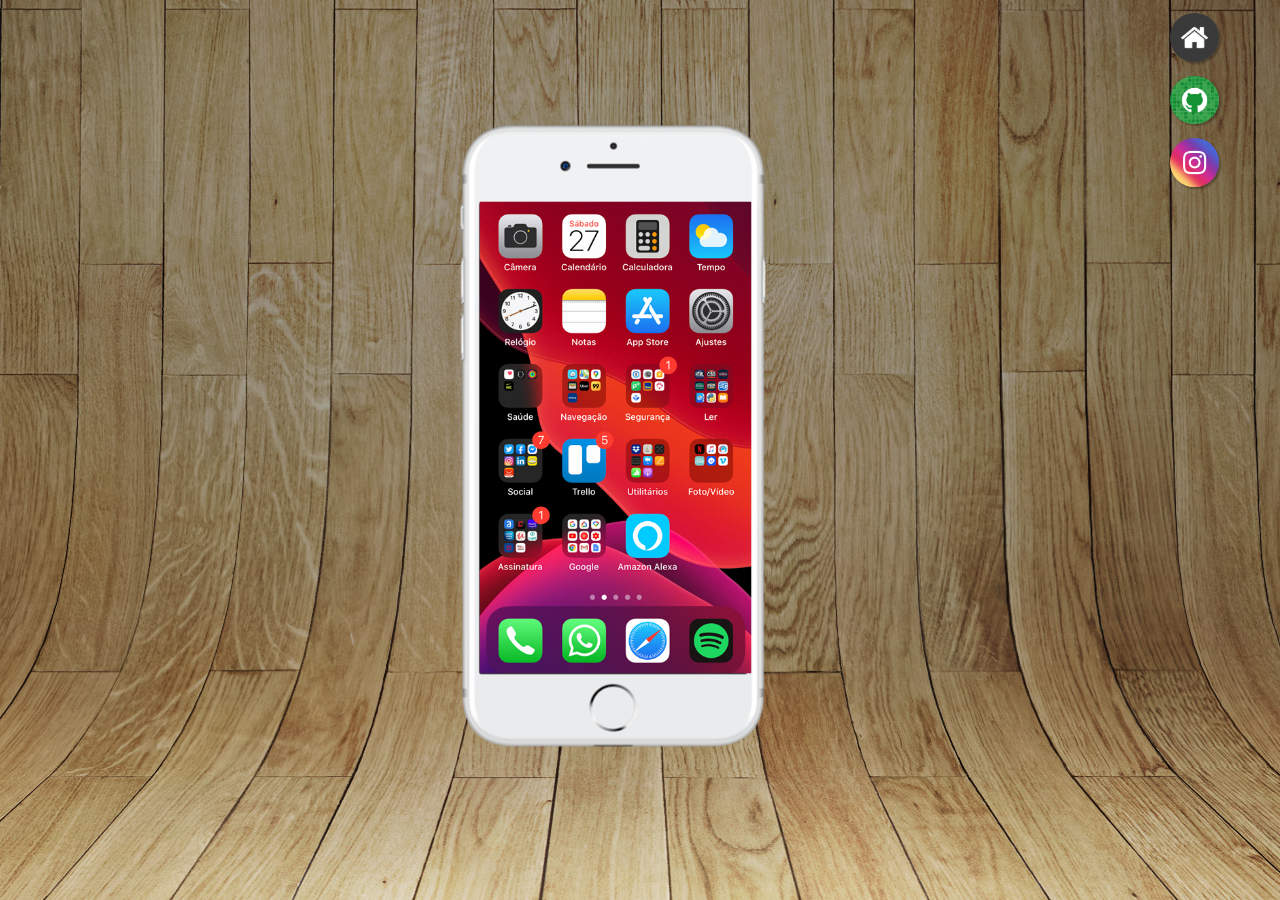
<file: index.html>
<!DOCTYPE html>
<html lang="pt-br">
<head>
    <meta charset="UTF-8">
    <meta name="viewport" content="width=device-width, initial-scale=1.0">
    <link rel="stylesheet" href="style.css">
    <link rel="shortcut icon" href="./pacote/favicon.ico" type="image/x-icon">

    <title>Projeto Social</title>
</head>
<body>
    <main>
        <section id="tela">
            <iframe src="home.html" frameborder="0" name="tela"></iframe>
        </section>
        <section id="celular">
            <a href="home.html" target="tela"><img src="pacote/imagens/logo-home.jpg" alt="home"></a> <br>

            <a href="github.html" target="tela"><img src="pacote/imagens/logo-github.jpg" alt="github" ></a> <br>

            <a href="instagram.html" target="tela"><img src="pacote/imagens/logo-instagram.jpg" alt="instagram"></a>
            
            
        </section>
    </main>
</body>
</html>
</file>
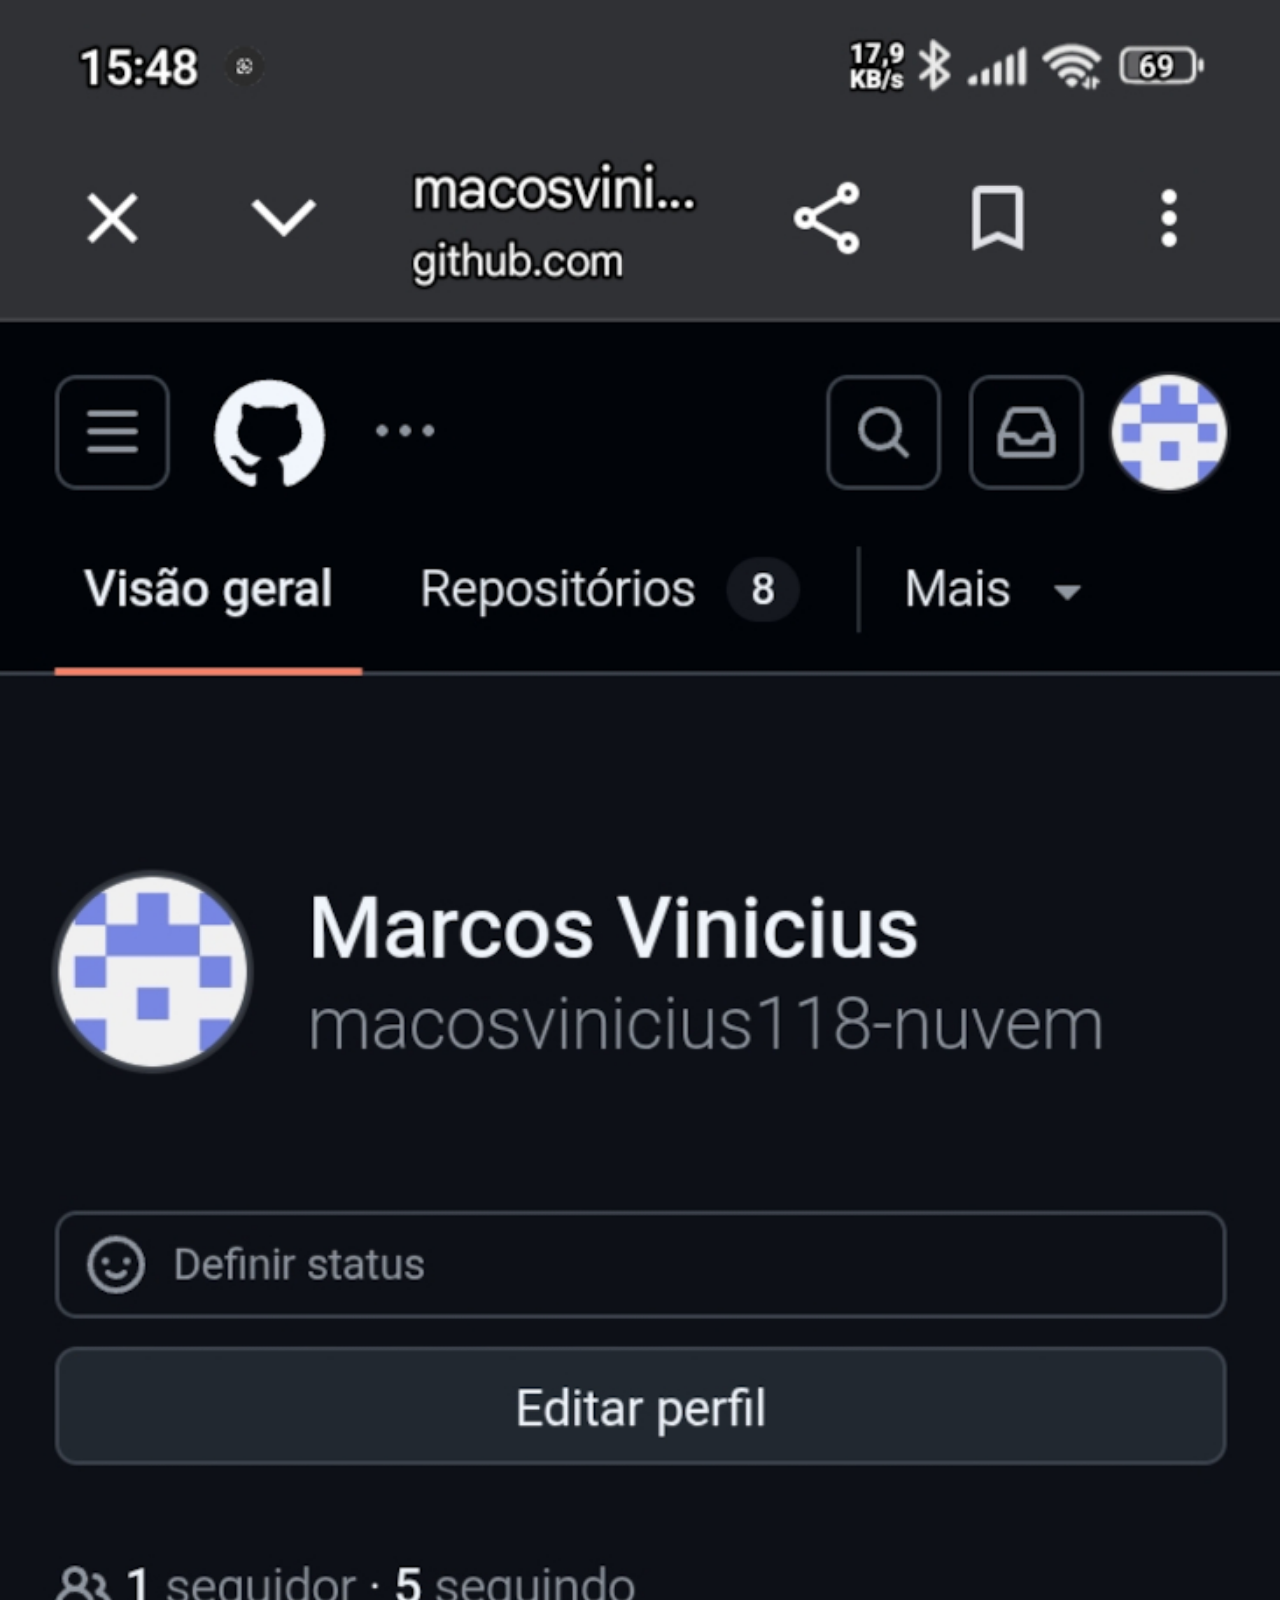
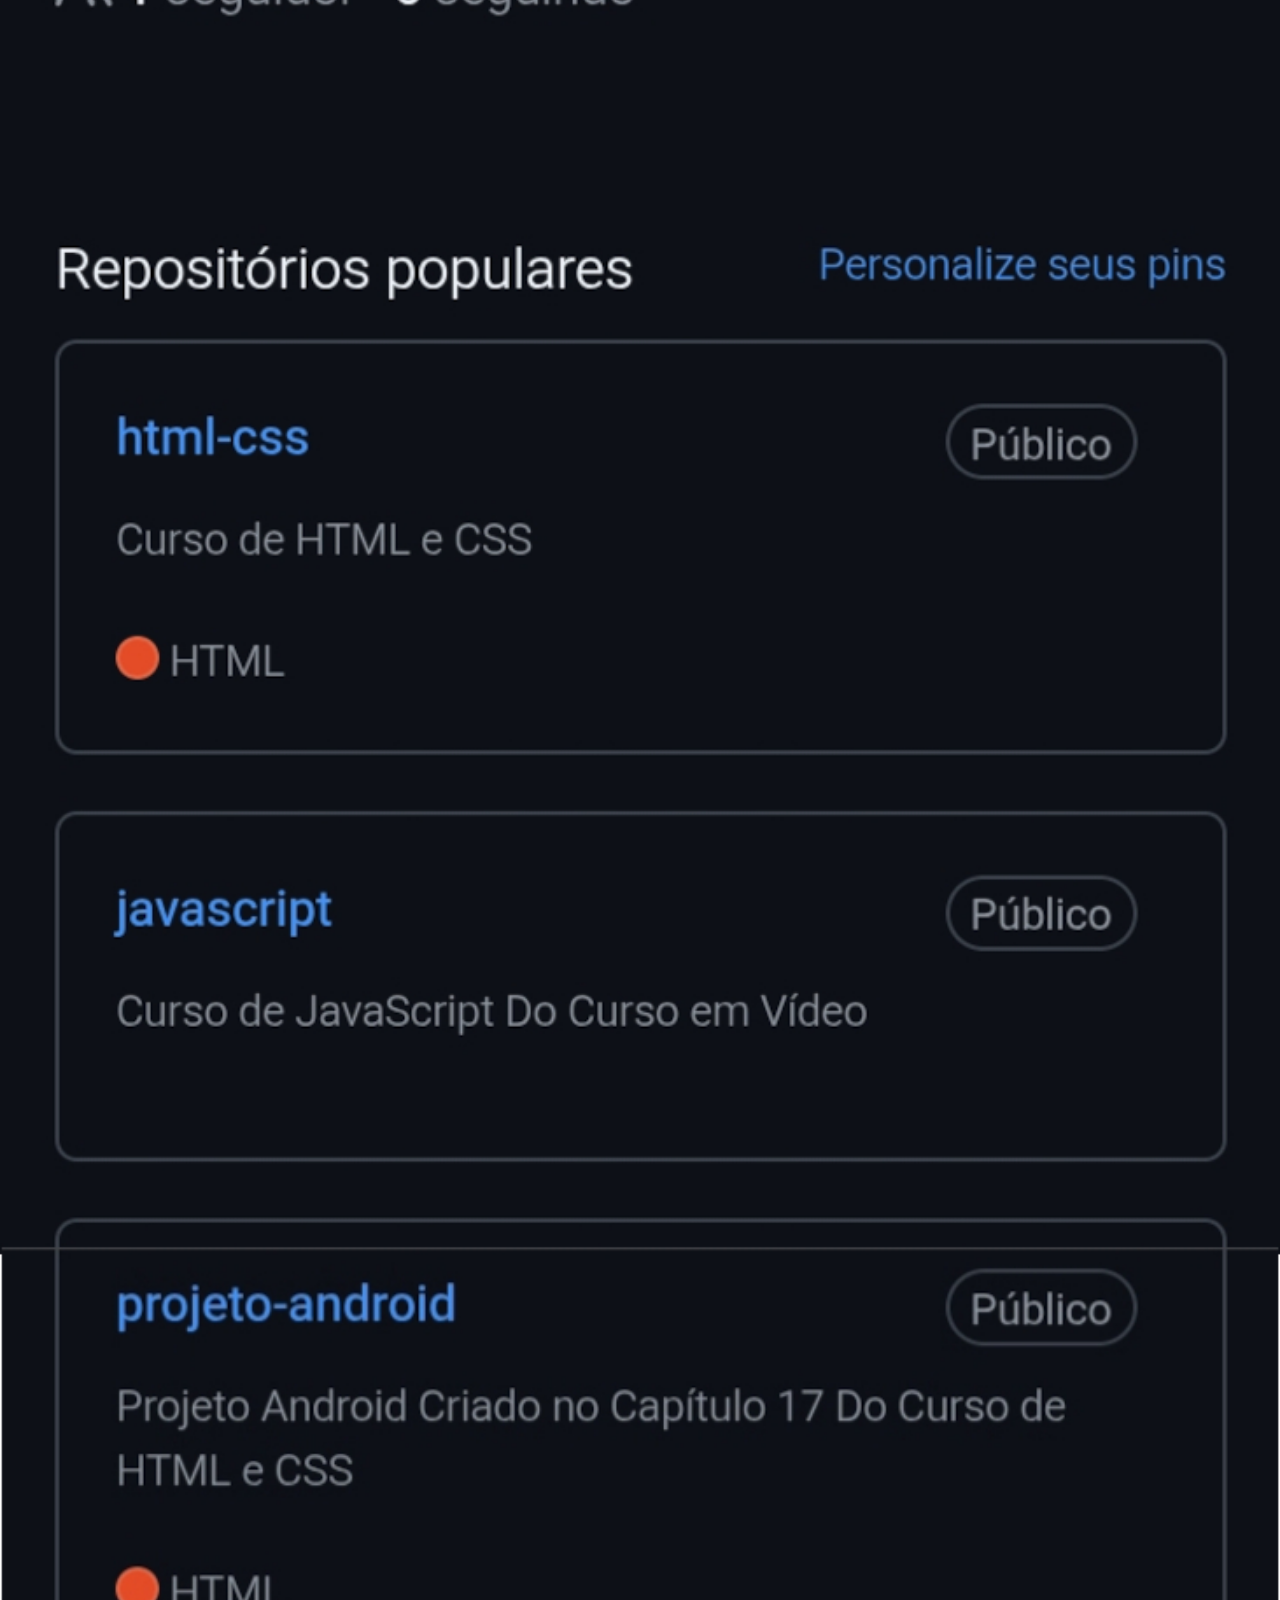
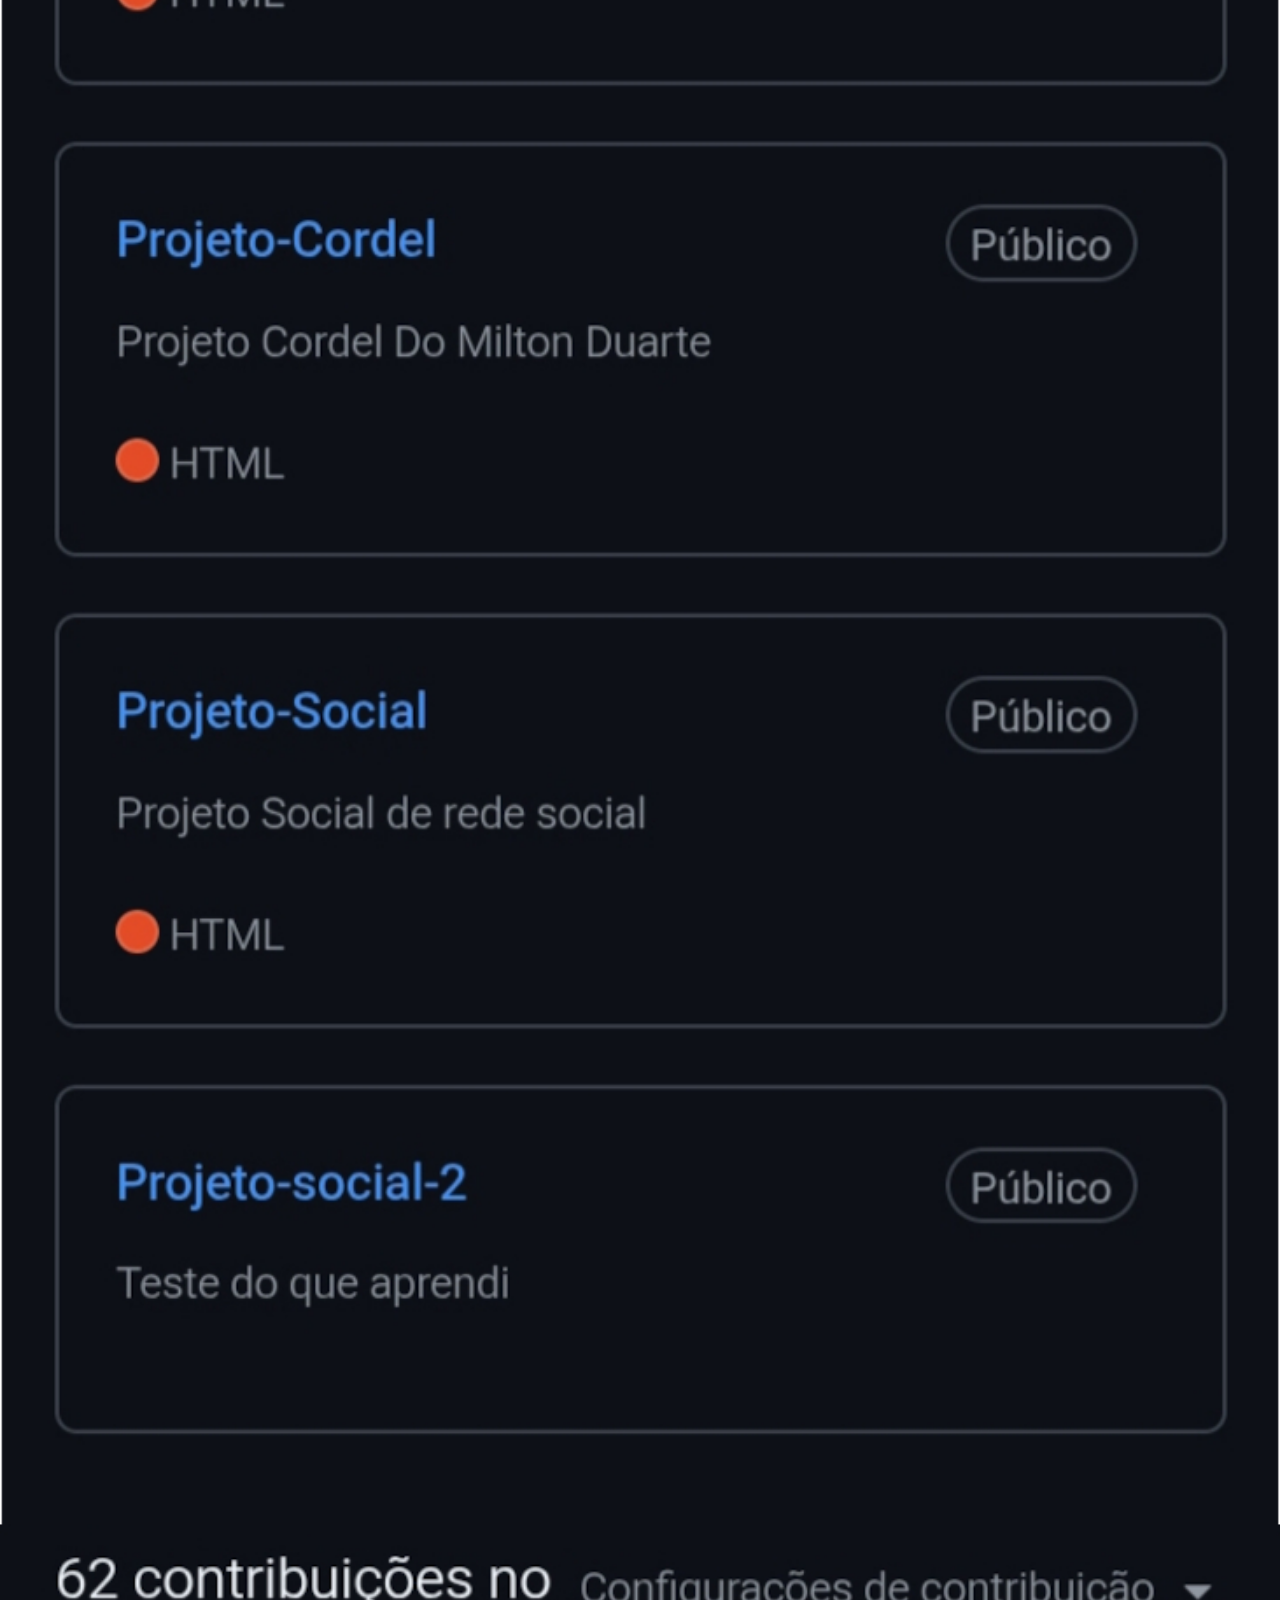
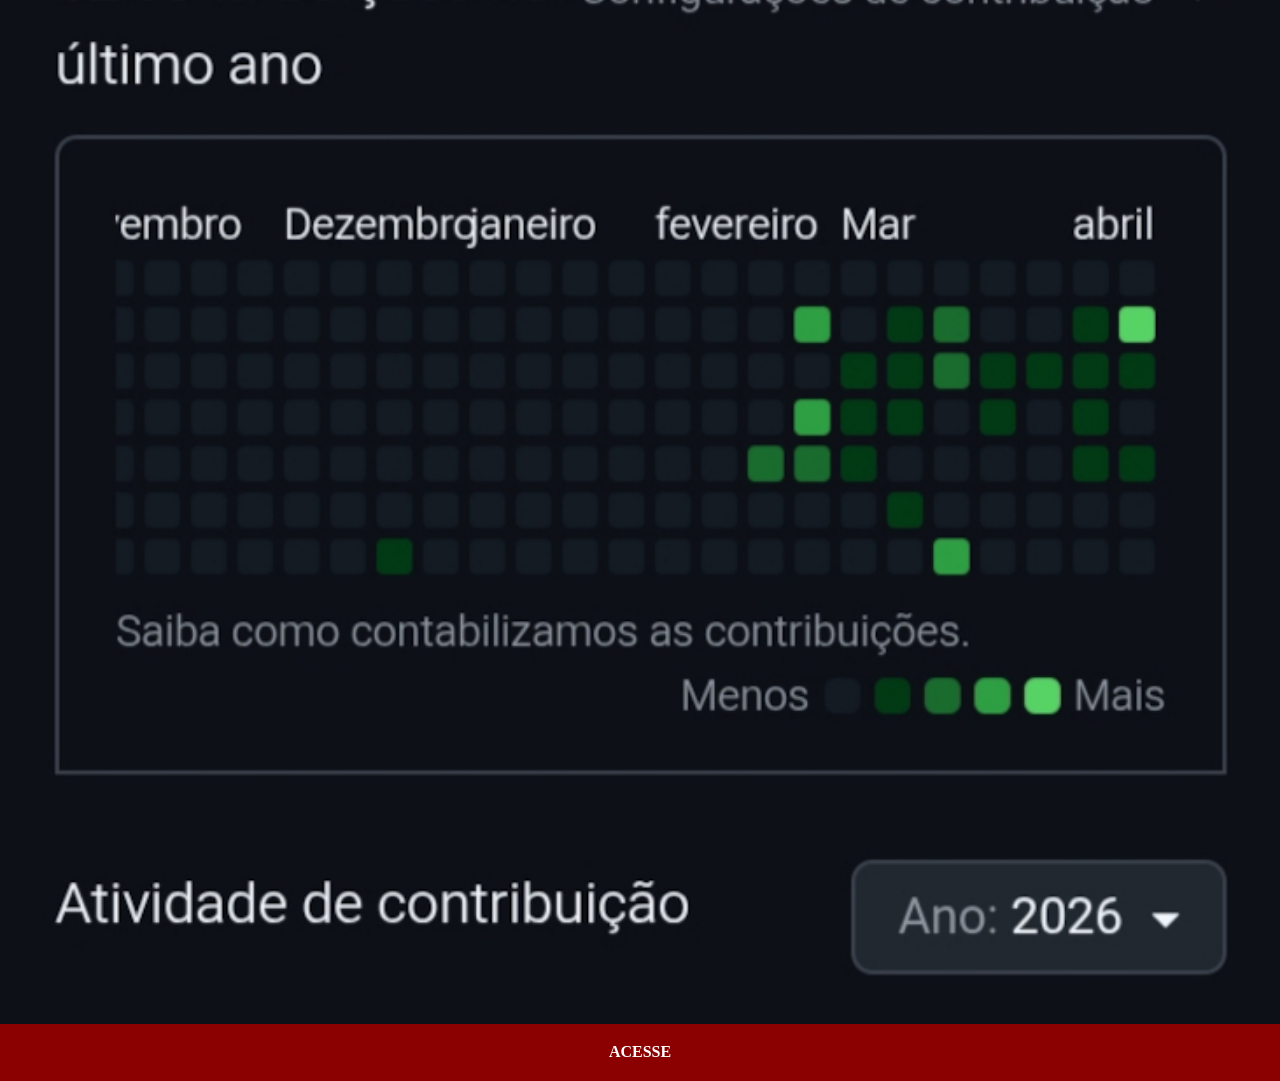
<file: github.html>
<!DOCTYPE html>
<html lang="pt-br">
<head>
    <meta charset="UTF-8">
    <meta name="viewport" content="width=device-width, initial-scale=1.0">
    <link rel="stylesheet" href="estilos/estilos.css">
    <title>Document</title>
</head>
<body>
    <img src="pacote/imagens/img-github.jpg" alt="github">
    <a href="https://github.com/macosvinicius118-cloud" target="_blank">ACESSE</a>
</body>
</html>
</file>
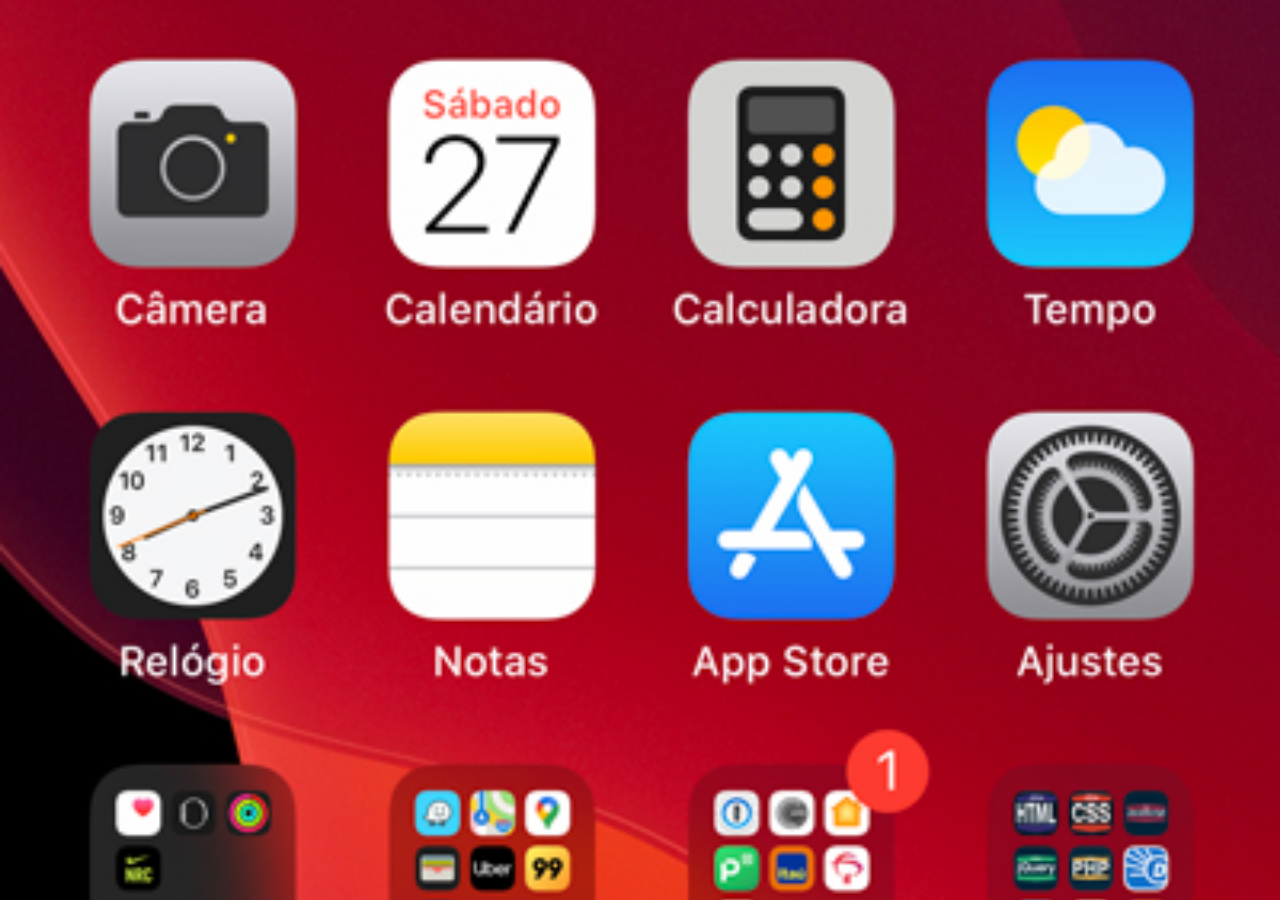
<file: home.html>
<!DOCTYPE html>
<html lang="pt-br">
<head>
    <meta charset="UTF-8">
    <meta name="viewport" content="width=device-width, initial-scale=1.0">
    <title>Document</title>
    <style>

        *{
            margin: 0px;
            padding: 0px;
        }
        body{
            background: url('./pacote/imagens/tela-home.jpg') no-repeat;
            background-size: cover;
            
            
        }
    </style>
</head>
<body>
    
</body>
</html>
</file>
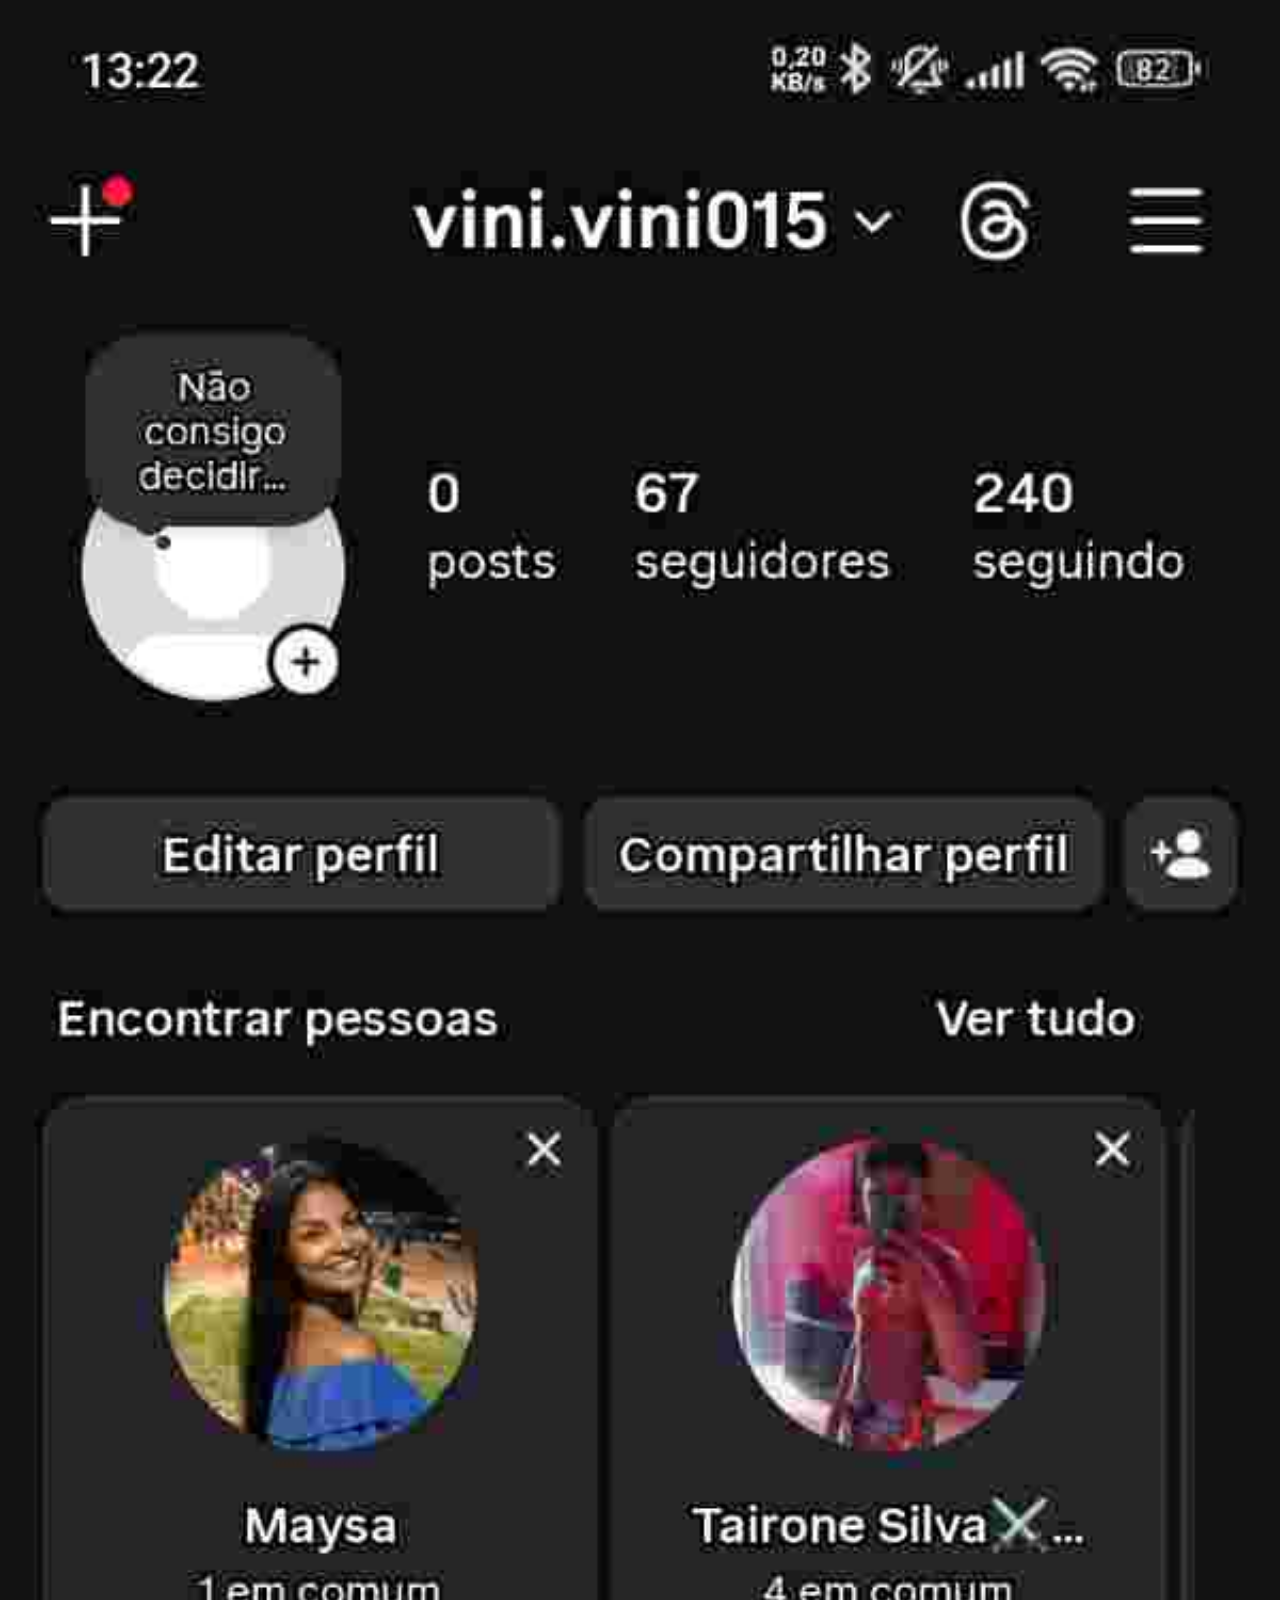
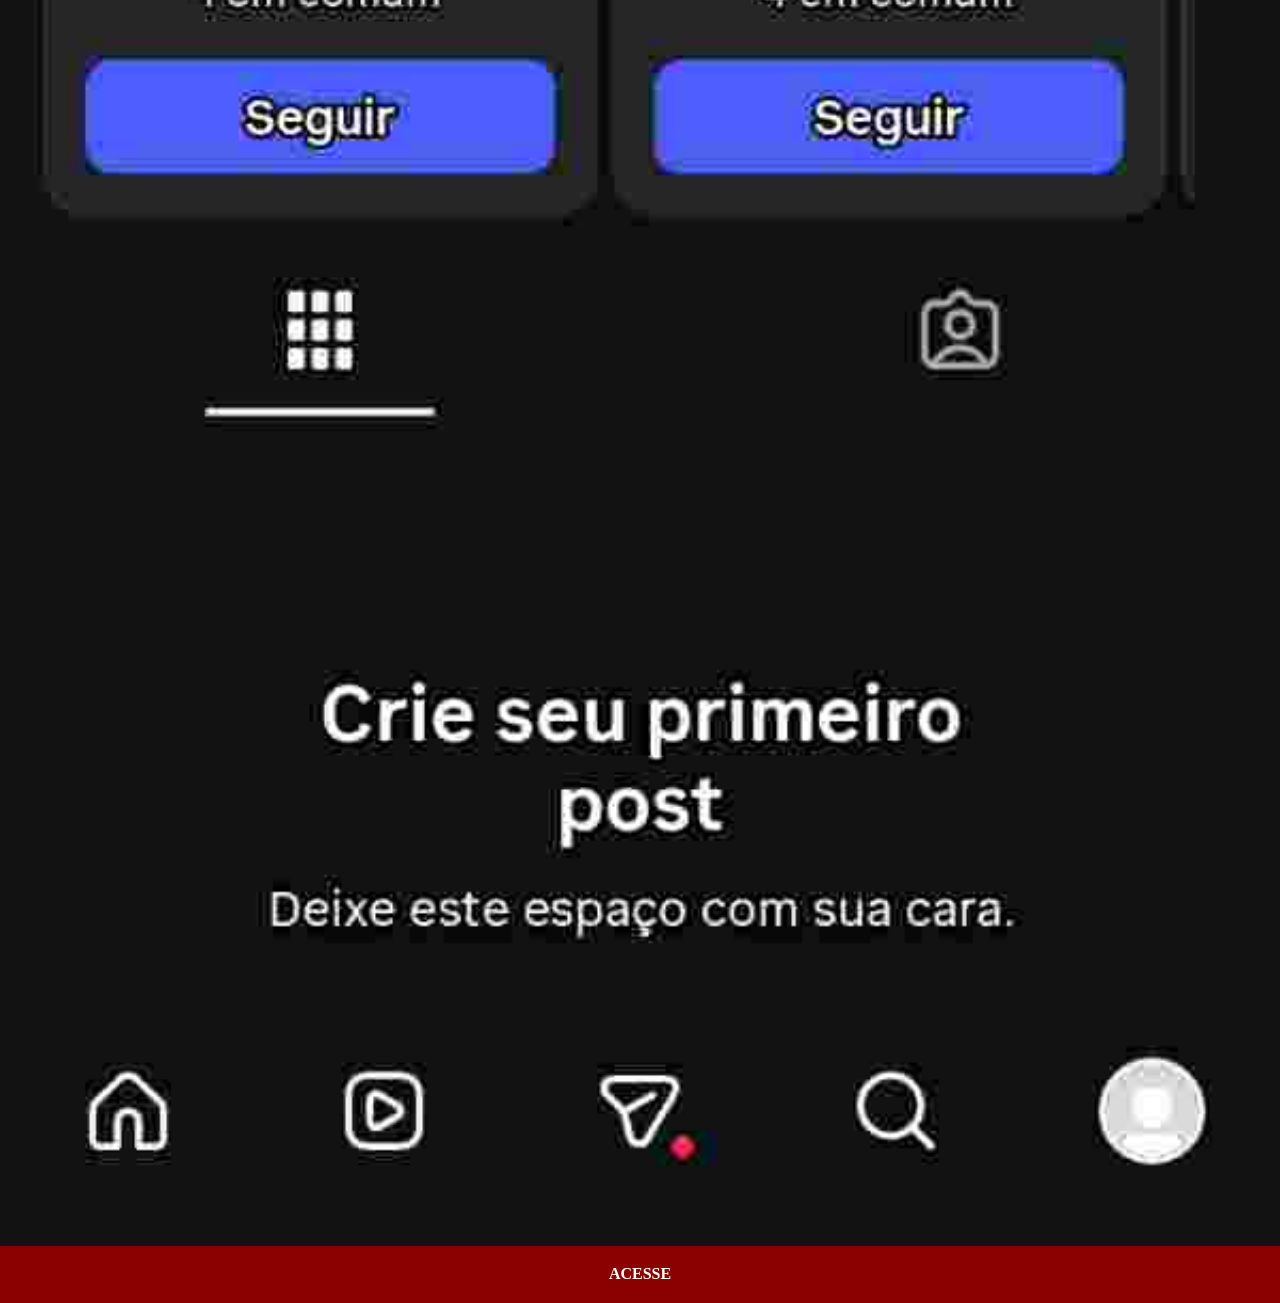
<file: instagram.html>
<!DOCTYPE html>
<html lang="pt-br">
<head>
    <meta charset="UTF-8">
    <meta name="viewport" content="width=device-width, initial-scale=1.0">
    <link rel="stylesheet" href="estilos/estilos.css">

    <style>
        
    </style>
    <title>Document</title>
</head>
<body>
    <img src="pacote/imagens/img-instagram.jpg" alt="instragram" >
    <a href="#">ACESSE</a>

</body>
</html>
</file>
<file: style.css>
@charset "UTF-8";   

*{
    margin: 0xp;
    padding: 0px;
    font-family: Arial, Helvetica, sans-serif;

}

main{
    height: 95vh;
    width: 95vw;
    position: relative;
}

body{
    background: url('./pacote/imagens/fundo-madeira.jpg') no-repeat center center fixed;
    
}

section#tela{
    background: url('./pacote/imagens/frame-iphone.png') no-repeat;
    width: 317px;
    height: 627px;
    position: absolute;
    top: 50%;
    left: 50%;
    transform: translate(-50%, -50%);
}

iframe{
   position: relative;
   top: 79px;
   left: 22px;
   height: 472px;
   width: 272px;
}

section#celular{
    text-align: right;
}

section a img{
    height: 4%;
    width: 4%;
    border-radius: 50%;
    margin: 5px;
    box-shadow: 2px 2px 2px rgba(0, 0, 0, 0.295);
    
}
</file>
<file: estilos/estilos.css>
@charset "UTF-8";

*{
    margin: 0px;
    padding: 0px;

}


body img{
    height: 100%;
    width: 100%;
 
}

::-webkit-scrollbar{
    height: 0px;
    width: 0px;
    
}
a{
    display: block;
    background-color: darkred;
    color: white;
    padding: 20px;
    font-weight: bold;
    text-decoration: none;
    margin: -5px;
    text-align: center;
}

a:hover{
    background-color: red;
}
</file>
